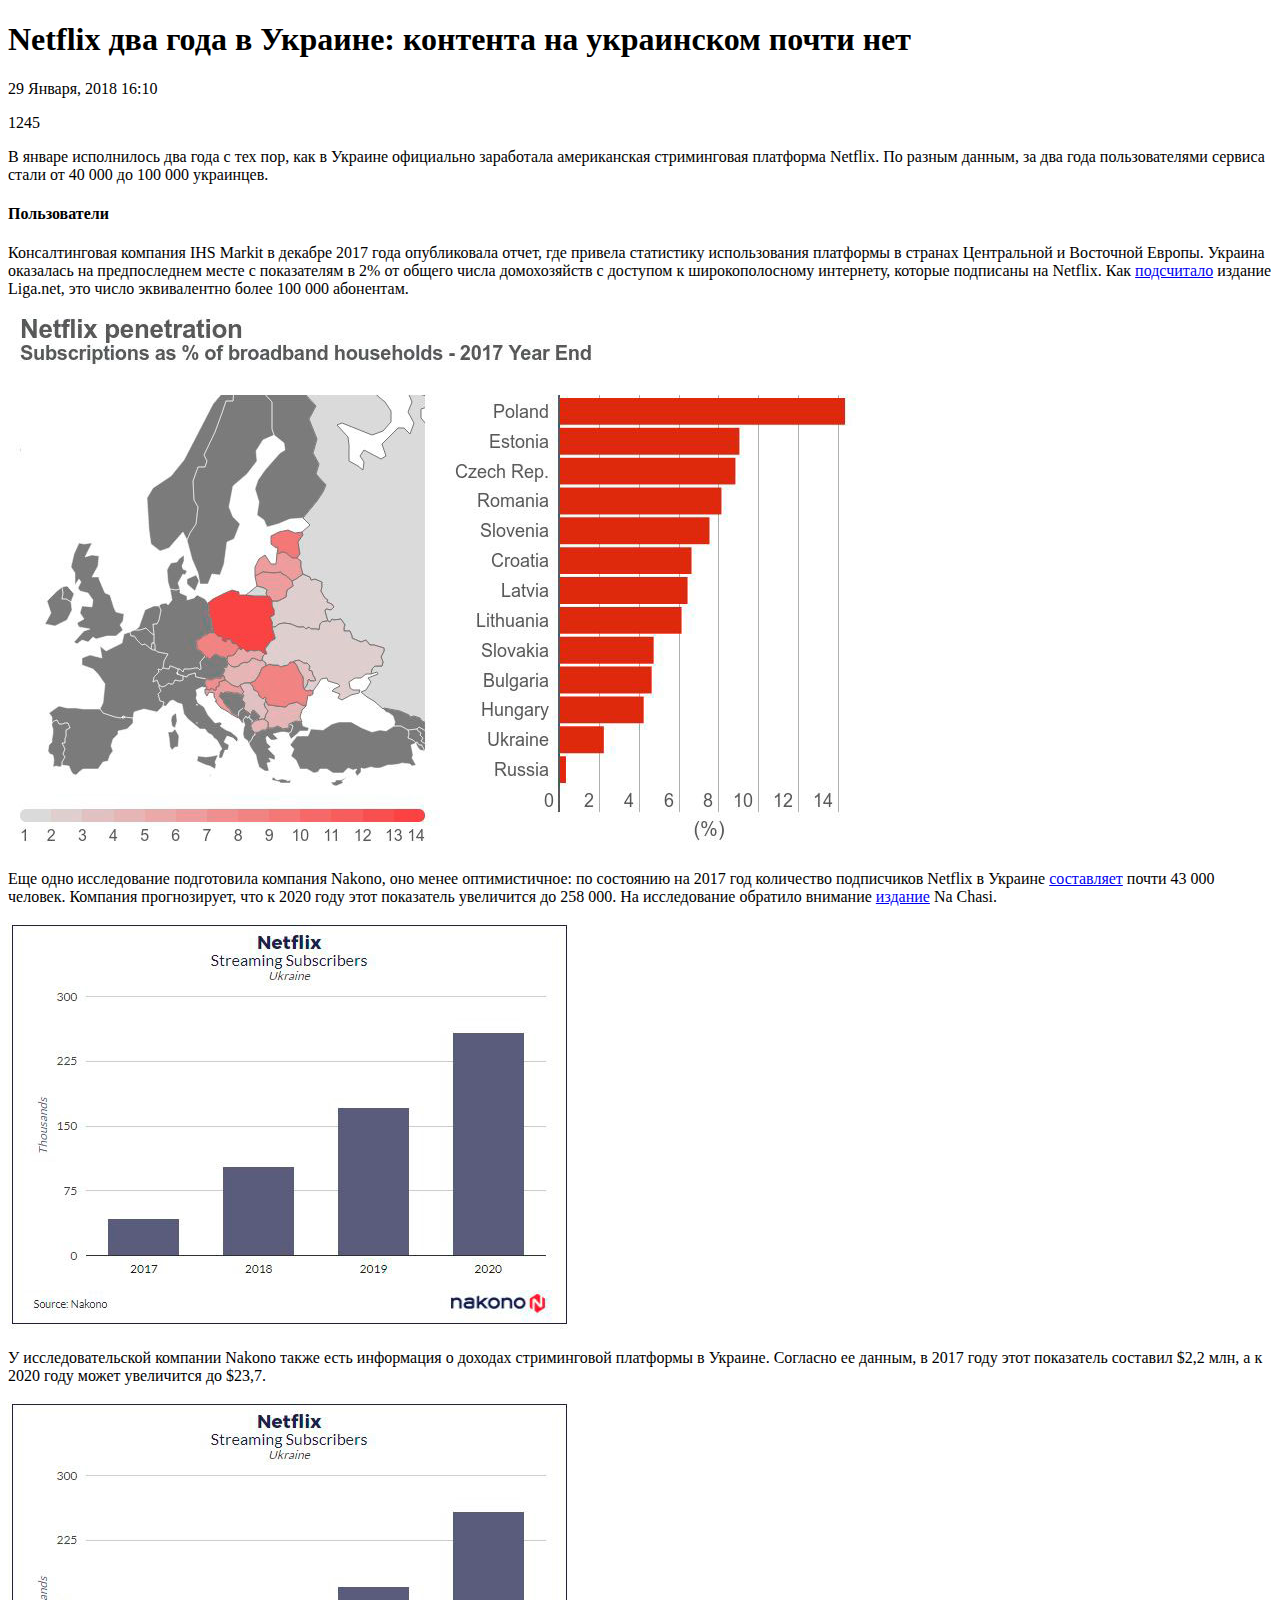
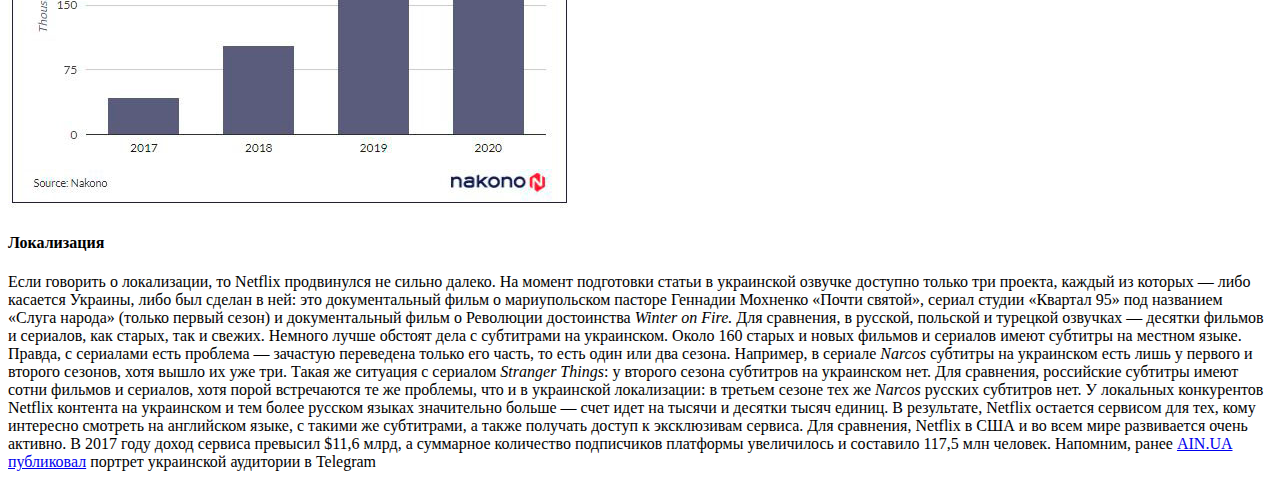
<file: article-1.html>
<!DOCTYPE html>
    <html lang="en">
      <head>
        <meta charset="utf-8">
        <meta name="viewport" content="width=device-width, initial-scale=1.0, user-scalable=yes">
        <meta http-equiv="X-UA-Compatible" content="ie=edge">

        <title>article-1</title>

      </head>
      <body>
        <h1>Netflix два года в Украине: контента на украинском почти нет</h1>
        <p>29 Января, 2018 16:10</p>
        <p>1245</p>
        <p>В январе исполнилось два года с тех пор, как в Украине официально заработала американская стриминговая платформа Netflix. По разным данным, за два года пользователями сервиса стали от 40 000 до 100 000 украинцев.</p>
        <h4>Пользователи</h4>
        <p>Консалтинговая компания IHS Markit в декабре 2017 года опубликовала отчет, где привела статистику использования платформы в странах Центральной и Восточной Европы. Украина оказалась на предпоследнем месте с показателям в 2% от общего числа домохозяйств с доступом к широкополосному интернету, которые подписаны на Netflix. Как <a href="#"> подсчитало</a> издание Liga.net, это число эквивалентно более 100 000 абонентам.</p>
        <picture>
            <source srcset="image/article01-1.jpg">
        <img src="image/article01-1.jpg" alt="map">
      </picture>

        <p>Еще одно исследование подготовила компания Nakono, оно менее оптимистичное: по состоянию на 2017 год количество подписчиков Netflix в Украине <a href="#">составляет</a> почти 43 000 человек. Компания прогнозирует, что к 2020 году этот показатель увеличится до 258 000. На исследование обратило внимание <a href="#">издание</a> Na Chasi.</p>
          <picture>
              <source srcset="image/article01-2.jpg">
          <img src="image/article01-2.jpg" alt="map">
        </picture>

        <p>У исследовательской компании Nakono также есть информация о доходах стриминговой платформы в Украине. Согласно ее данным, в 2017 году этот показатель составил $2,2 млн, а к 2020 году может увеличится до $23,7.</p>

        <picture>
            <source srcset="image/article01-2.jpg">
        <img src="image/article01-2.jpg" alt="map">
      </picture>

        <h4>Локализация</h4>
        <p>Если говорить о локализации, то Netflix продвинулся не сильно далеко. На момент подготовки статьи в украинской озвучке доступно только три проекта, каждый из которых — либо касается Украины, либо был сделан в ней: это документальный фильм о мариупольском пасторе Геннадии Мохненко «Почти святой», сериал студии «Квартал 95» под названием «Слуга народа» (только первый сезон) и документальный фильм о Революции достоинства <dfn>Winter on Fire.</dfn> Для сравнения, в русской, польской и турецкой озвучках — десятки фильмов и сериалов, как старых, так и свежих.
        Немного лучше обстоят дела с субтитрами на украинском. Около 160 старых и новых фильмов и сериалов имеют субтитры на местном языке. Правда, с сериалами есть проблема — зачастую переведена только его часть, то есть один или два сезона. Например, в сериале <dfn>Narcos</dfn> субтитры на украинском есть лишь у первого и второго сезонов, хотя вышло их уже три. Такая же ситуация с сериалом <dfn>Stranger Things</dfn>: у второго сезона субтитров на украинском нет. Для сравнения, российские субтитры имеют сотни фильмов и сериалов, хотя порой встречаются те же проблемы, что и в украинской локализации: в третьем сезоне тех же <dfn>Narcos</dfn> русских субтитров нет.
        У локальных конкурентов Netflix контента на украинском и тем более русском языках значительно больше — счет идет на тысячи и десятки тысяч единиц. В результате, Netflix остается сервисом для тех, кому интересно смотреть на английском языке, с такими же субтитрами, а также получать доступ к эксклюзивам сервиса.
        Для сравнения, Netflix в США и во всем мире развивается очень активно. В 2017 году доход сервиса превысил $11,6 млрд, а суммарное количество подписчиков платформы увеличилось и составило 117,5 млн человек.
        Напомним, ранее <a href="#">AIN.UA публиковал</a> портрет украинской аудитории в Telegram</p>
      </body>
    </html>
</file>
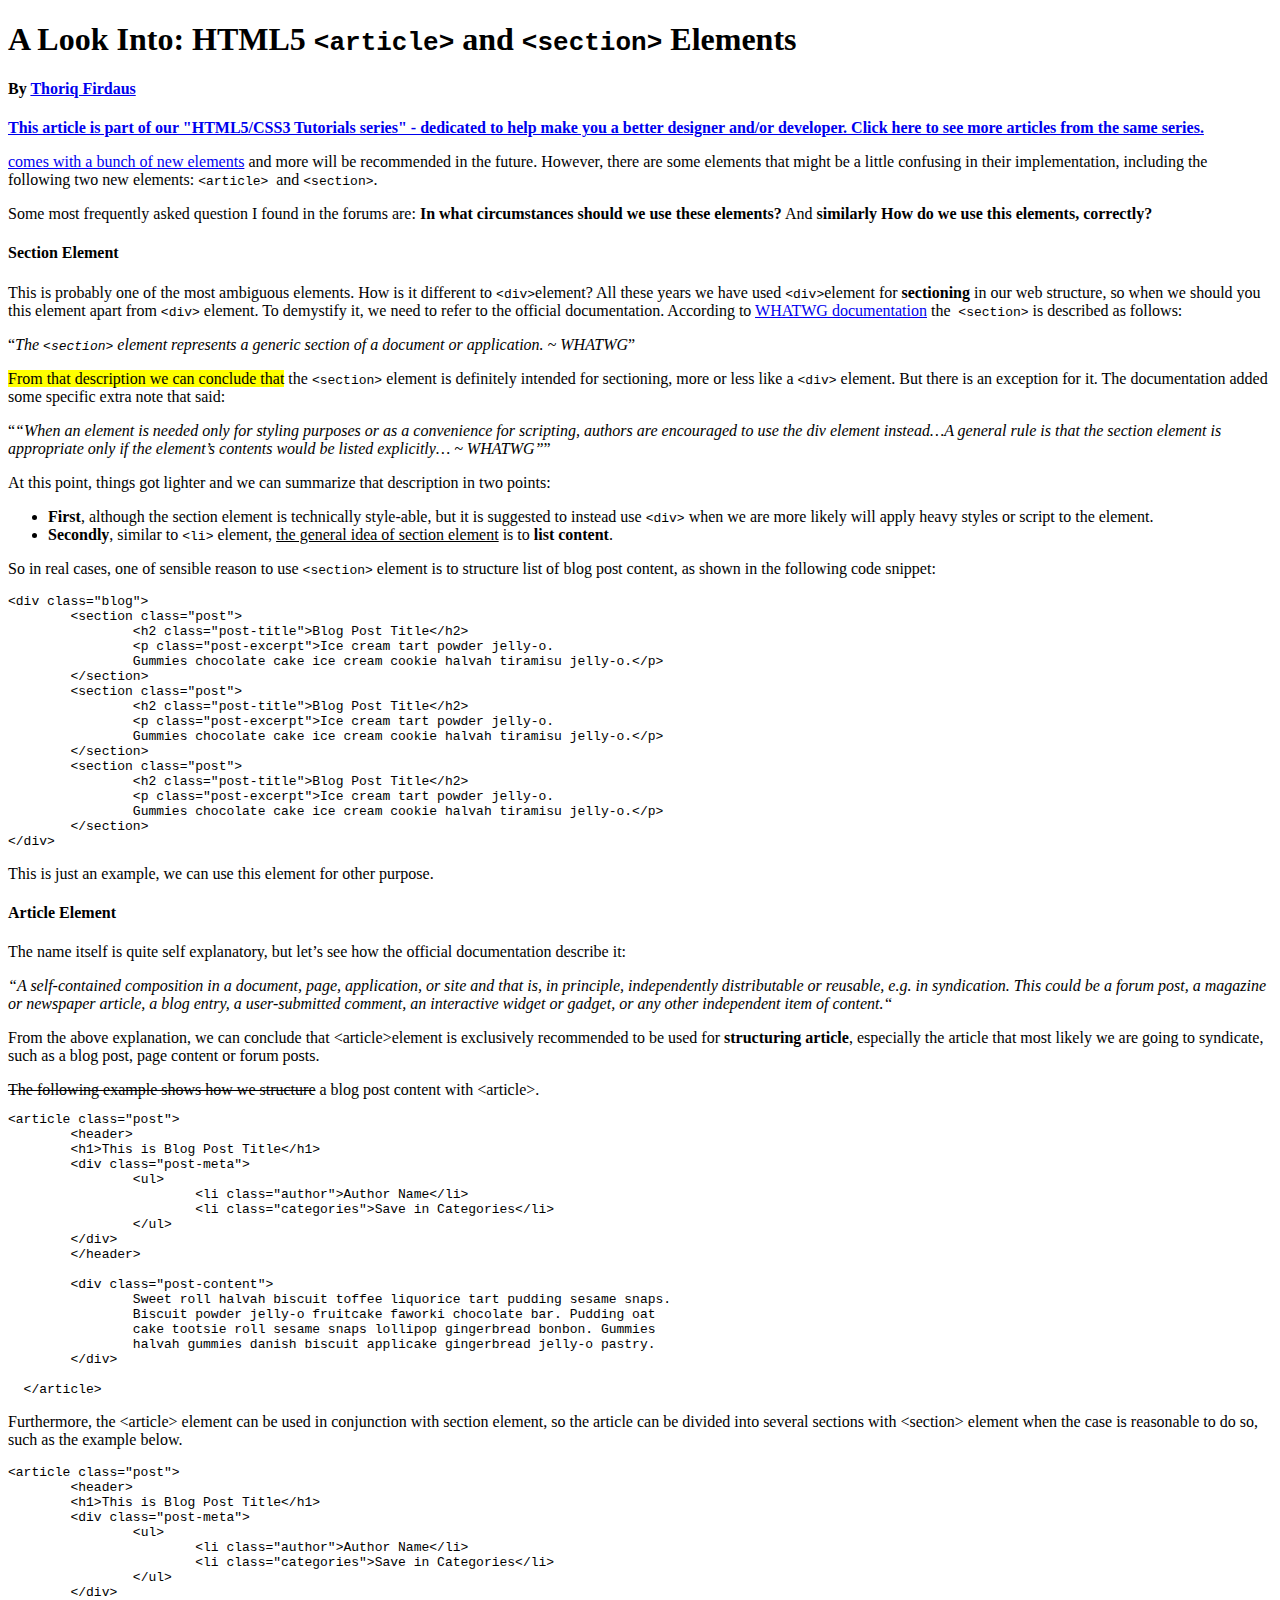
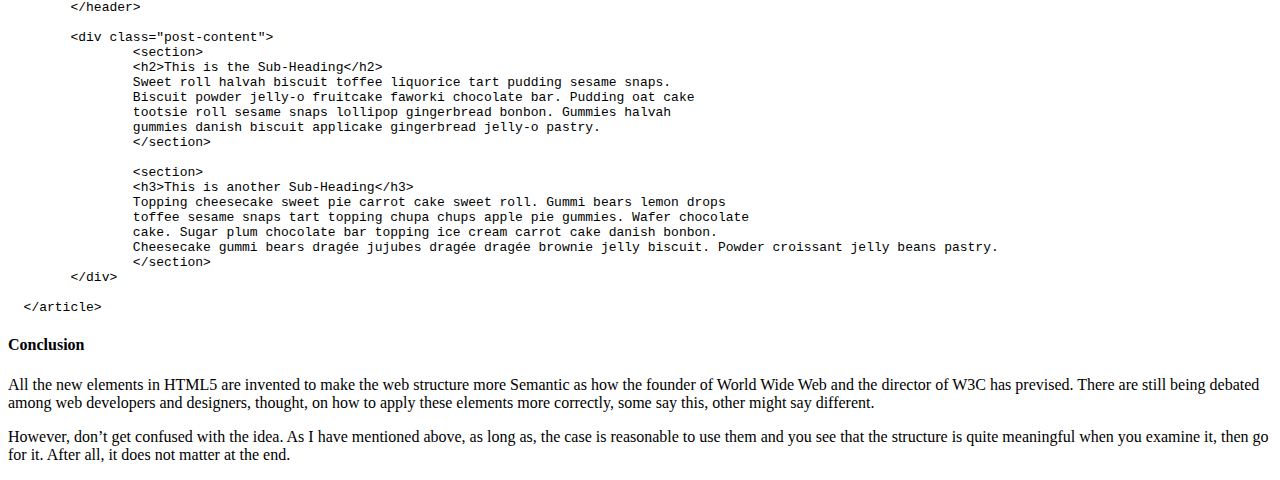
<file: article-2.html>
<!DOCTYPE html>
    <html lang="en">
      <head>
        <meta charset="utf-8">
        <meta name="viewport" content="width=device-width, initial-scale=1.0, user-scalable=yes">
        <meta http-equiv="X-UA-Compatible" content="ie=edge">

        <title>article-2</title>

      </head>
      <body>
      <h1>  A Look Into: HTML5 <code>&lt;article&gt;</code>  and <code>&lt;section&gt;</code> Elements</h1>
  <h4>By <a href="#">Thoriq Firdaus</a></h4>
  <b><a href="#">This article is part of our "HTML5/CSS3 Tutorials series" - dedicated to help make you a better designer and/or developer. Click here to see more articles from the same series.</a></b>
  <p><a href="#>"HTML5</a> comes with a bunch of <a href="#">new elements</a> and more will be recommended in the future. However, there are some elements that might be a little confusing in their implementation, including the following two new elements: <code>&lt;article&gt; </code> and <code>&lt;section&gt;</code>.
  <p>Some most frequently asked question I found in the forums are: <b>In what circumstances should we use these elements?</b> And <b>similarly How do we use this elements, correctly?</b></p>
  <h4>Section Element</h4>
  <p>This is probably one of the most ambiguous elements. How is it different to <code>&lt;div&gt;</code>element? All these years we have used <code>&lt;div&gt;</code>element for <b>sectioning</b> in our web structure, so when we should you this element apart from <code>&lt;div&gt;</code> element. To demystify it, we need to refer to the official documentation. According to <a href="#">WHATWG documentation</a> the<code> &lt;section&gt;</code> is described as follows:</p>
  <p><q><dfn>The <code>&lt;section&gt;</code> element represents a generic section of a document or application. ~ WHATWG</dfn></q></p>
  <p><mark>From that description we can conclude that</mark> the <code>&lt;section&gt;</code> element is definitely intended for sectioning, more or less like a <code>&lt;div&gt;</code> element. But there is an exception for it. The documentation added some specific extra note that said:</p>
  <p><q><dfn>“When an element is needed only for styling purposes or as a convenience for scripting, authors are encouraged to use the div element instead…A general rule is that the section element is appropriate only if the element’s contents would be listed explicitly… ~ WHATWG”</dfn></q></p>
  <p>At this point, things got lighter and we can summarize that description in two points:</p>
  <ul>
    <li><b>First</b>, although the section element is technically style-able, but it is suggested to instead use <code>&lt;div&gt;</code> when we are more likely will apply heavy styles or script to the element.</li>
  <li><b>Secondly</b>, similar to <code> &lt;li&gt;</code> element, <u>the general idea of section element</u> is to <b>list content</b>.</li>
</ul>
  <p>So in real cases, one of sensible reason to use <code>&lt;section&gt;</code> element is to structure list of blog post content, as shown in the following code snippet:</p>
  <pre><code>&lt;div class=&quot;blog&quot;&gt;
	&lt;section class=&quot;post&quot;&gt;
		&lt;h2 class=&quot;post-title&quot;&gt;Blog Post Title&lt;/h2&gt;
		&lt;p class=&quot;post-excerpt&quot;&gt;Ice cream tart powder jelly-o.
		Gummies chocolate cake ice cream cookie halvah tiramisu jelly-o.&lt;/p&gt;
	&lt;/section&gt;
	&lt;section class=&quot;post&quot;&gt;
		&lt;h2 class=&quot;post-title&quot;&gt;Blog Post Title&lt;/h2&gt;
		&lt;p class=&quot;post-excerpt&quot;&gt;Ice cream tart powder jelly-o.
		Gummies chocolate cake ice cream cookie halvah tiramisu jelly-o.&lt;/p&gt;
	&lt;/section&gt;
	&lt;section class=&quot;post&quot;&gt;
		&lt;h2 class=&quot;post-title&quot;&gt;Blog Post Title&lt;/h2&gt;
		&lt;p class=&quot;post-excerpt&quot;&gt;Ice cream tart powder jelly-o.
		Gummies chocolate cake ice cream cookie halvah tiramisu jelly-o.&lt;/p&gt;
	&lt;/section&gt;
&lt;/div&gt;</code></pre>




  <p>This is just an example, we can use this element for other purpose.</p>
  <h4>Article Element</h4>
  <p>The name itself is quite self explanatory, but let’s see how the official documentation describe it:</p>
  <dfn>“A self-contained composition in a document, page, application, or site and that is, in principle, independently distributable or reusable, e.g. in syndication. This could be a forum post, a magazine or newspaper article, a blog entry, a user-submitted comment, an interactive widget or gadget, or any other independent item of content.“</dfn>
  <p>From the above explanation, we can conclude that &lt;article&gt;element is exclusively recommended to be used for <b>structuring article</b>, especially the article that most likely we are going to syndicate, such as a blog post, page content or forum posts.</p>
  <del>The following example shows how we structure</del> a blog post content with &lt;article&gt;.
  <pre><code>&lt;article class=&quot;post&quot;&gt;
  	&lt;header&gt;
  	&lt;h1&gt;This is Blog Post Title&lt;/h1&gt;
  	&lt;div class=&quot;post-meta&quot;&gt;
  		&lt;ul&gt;
  			&lt;li class=&quot;author&quot;&gt;Author Name&lt;/li&gt;
  			&lt;li class=&quot;categories&quot;&gt;Save in Categories&lt;/li&gt;
  		&lt;/ul&gt;
  	&lt;/div&gt;
  	&lt;/header&gt;

  	&lt;div class=&quot;post-content&quot;&gt;
  		Sweet roll halvah biscuit toffee liquorice tart pudding sesame snaps.
  		Biscuit powder jelly-o fruitcake faworki chocolate bar. Pudding oat
  		cake tootsie roll sesame snaps lollipop gingerbread bonbon. Gummies
  		halvah gummies danish biscuit applicake gingerbread jelly-o pastry.
  	&lt;/div&gt;

  &lt;/article&gt;</code></pre>





  <p>Furthermore, the &lt;article&gt; element can be used in conjunction with section element, so the article can be divided into several sections with &lt;section&gt; element when the case is reasonable to do so, such as the example below.</p>
  <pre><code>&lt;article class=&quot;post&quot;&gt;
  	&lt;header&gt;
  	&lt;h1&gt;This is Blog Post Title&lt;/h1&gt;
  	&lt;div class=&quot;post-meta&quot;&gt;
  		&lt;ul&gt;
  			&lt;li class=&quot;author&quot;&gt;Author Name&lt;/li&gt;
  			&lt;li class=&quot;categories&quot;&gt;Save in Categories&lt;/li&gt;
  		&lt;/ul&gt;
  	&lt;/div&gt;
  	&lt;/header&gt;

  	&lt;div class=&quot;post-content&quot;&gt;
  		&lt;section&gt;
  		&lt;h2&gt;This is the Sub-Heading&lt;/h2&gt;
  		Sweet roll halvah biscuit toffee liquorice tart pudding sesame snaps.
  		Biscuit powder jelly-o fruitcake faworki chocolate bar. Pudding oat cake
  		tootsie roll sesame snaps lollipop gingerbread bonbon. Gummies halvah
  		gummies danish biscuit applicake gingerbread jelly-o pastry.
  		&lt;/section&gt;

  		&lt;section&gt;
  		&lt;h3&gt;This is another Sub-Heading&lt;/h3&gt;
  		Topping cheesecake sweet pie carrot cake sweet roll. Gummi bears lemon drops
  		toffee sesame snaps tart topping chupa chups apple pie gummies. Wafer chocolate
  		cake. Sugar plum chocolate bar topping ice cream carrot cake danish bonbon.
  		Cheesecake gummi bears dragée jujubes dragée dragée brownie jelly biscuit. Powder croissant jelly beans pastry.
  		&lt;/section&gt;
  	&lt;/div&gt;

  &lt;/article&gt;</code></pre>


  <h4>Conclusion</h4>
  <p>All the new elements in HTML5 are invented to make the web structure more Semantic as how the founder of World Wide Web and the director of W3C has prevised. There are still being debated among web developers and designers, thought, on how to apply these elements more correctly, some say this, other might say different.</p>
  <p>However, don’t get confused with the idea. As I have mentioned above, as long as, the case is reasonable to use them and you see that the structure is quite meaningful when you examine it, then go for it. After all, it does not matter at the end.</p>

      </body>
    </html>
</file>
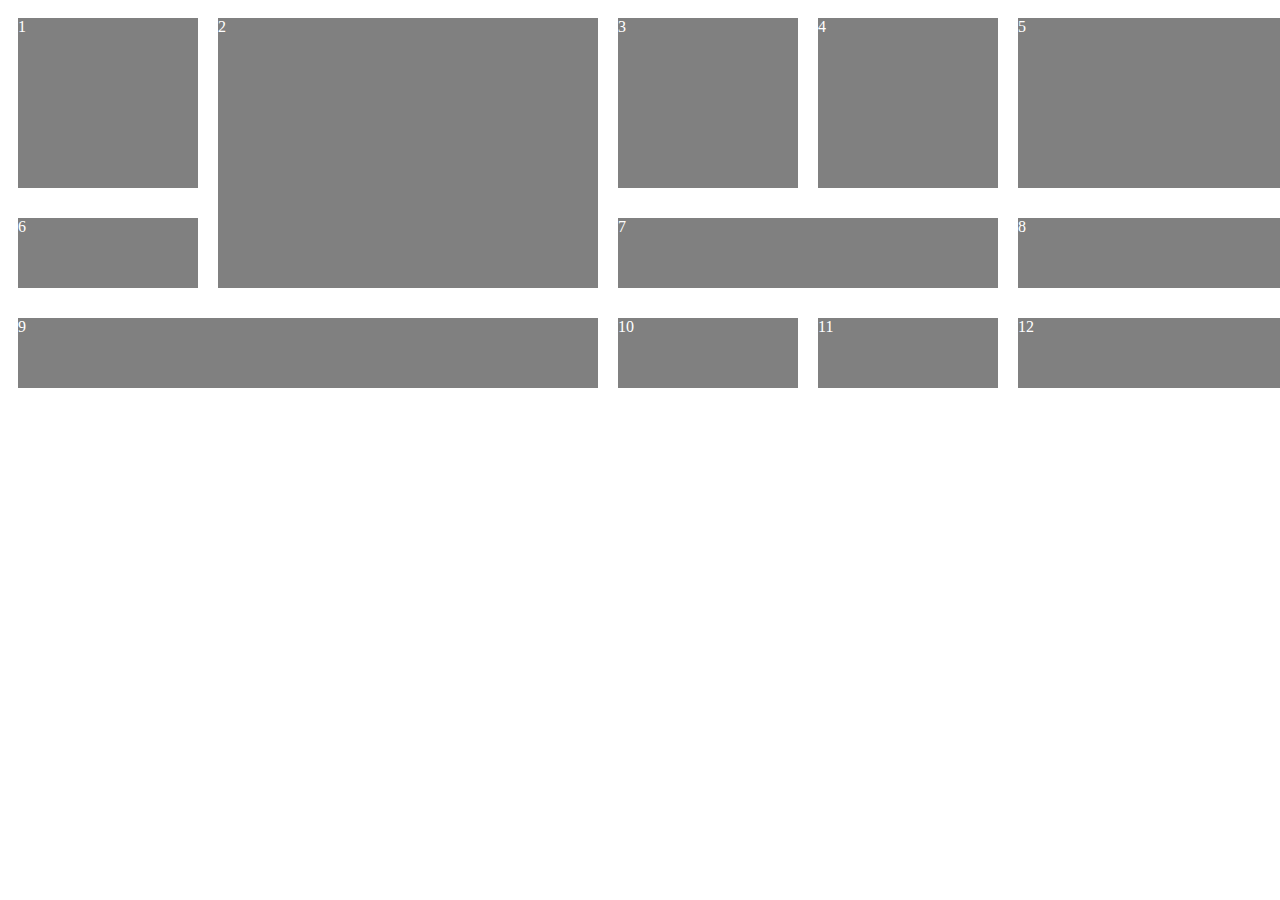
<file: gridtemplate.html>
<!DOCTYPE html>
<html lang="en">
  <head>
    <meta charset="utf-8">
    <title>document</title>
    <link rel="stylesheet" href="style.css">
  </head>
  <body>
<div class="container">
    <div class="item item1">1</div>
    <div class="item item2">2</div>
    <div class="item item3">3</div>
    <div class="item item4">4</div>
    <div class="item item5">5</div>
    <div class="item item6">6</div>
    <div class="item item7">7</div>
    <div class="item item8">8</div>
    <div class="item item9">9</div>
    <div class="item item10">10</div>
    <div class="item item11">11</div>
    <div class="item item12">12</div>
  </div>
  </body>
</html>
</file>
<file: style.css>
.item{
background-color: grey;
 color: #fff;


 margin-bottom: 10px;

 border: solid 10px;
}
.container{
  display: inline-grid;
  display: grid;
   grid-template-columns: 200px 200px 200px 200px 200px 200px 200px 200px;
   grid-template-rows: 100px 100px 100px 100px 100px;
   grid-auto-flow: row;
  }
  .item1 {
  grid-column-start: 1;
  grid-column-end: 1;
  grid-row-start: 1;
  grid-row-end: 3;
}

.item2 {
grid-column-start: 2;
grid-column-end: 4;
grid-row-start: 1;
grid-row-end: 4;
}
.item6 {
grid-column-start: 1;
grid-column-end: 1;
grid-row-start: 3;
grid-row-end: 4;
}
.item9 {
grid-column-start: 1;
grid-column-end: 4;
grid-row-start: 4;
grid-row-end: 4;
}

.item3 {
grid-column-start: 4;
grid-column-end: 4;
grid-row-start: 1;
grid-row-end: 3;
}
.item4 {
grid-column-start: 5;
grid-column-end: 5;
grid-row-start: 1;
grid-row-end: 3;
}

.item7 {
grid-column-start: 4;
grid-column-end: 6;
grid-row-start: 3;
grid-row-end: 4;
}

.item10 {
grid-column-start: 4;
grid-column-end: 4;
grid-row-start: 4;
grid-row-end: 4;
}
.item11 {
grid-column-start: 5;
grid-column-end: 5;
grid-row-start: 4;
grid-row-end: 4;
}

.item5 {
grid-column-start:6;
grid-column-end: 8;
grid-row-start: 1;
grid-row-end: 3;
}

.item8 {
grid-column-start: 6;
grid-column-end: 8;
grid-row-start: 3;
grid-row-end: 4;
}

.item12 {
grid-column-start: 6;
grid-column-end: 8;
grid-row-start: 4;
grid-row-end: 4;
}
</file>
